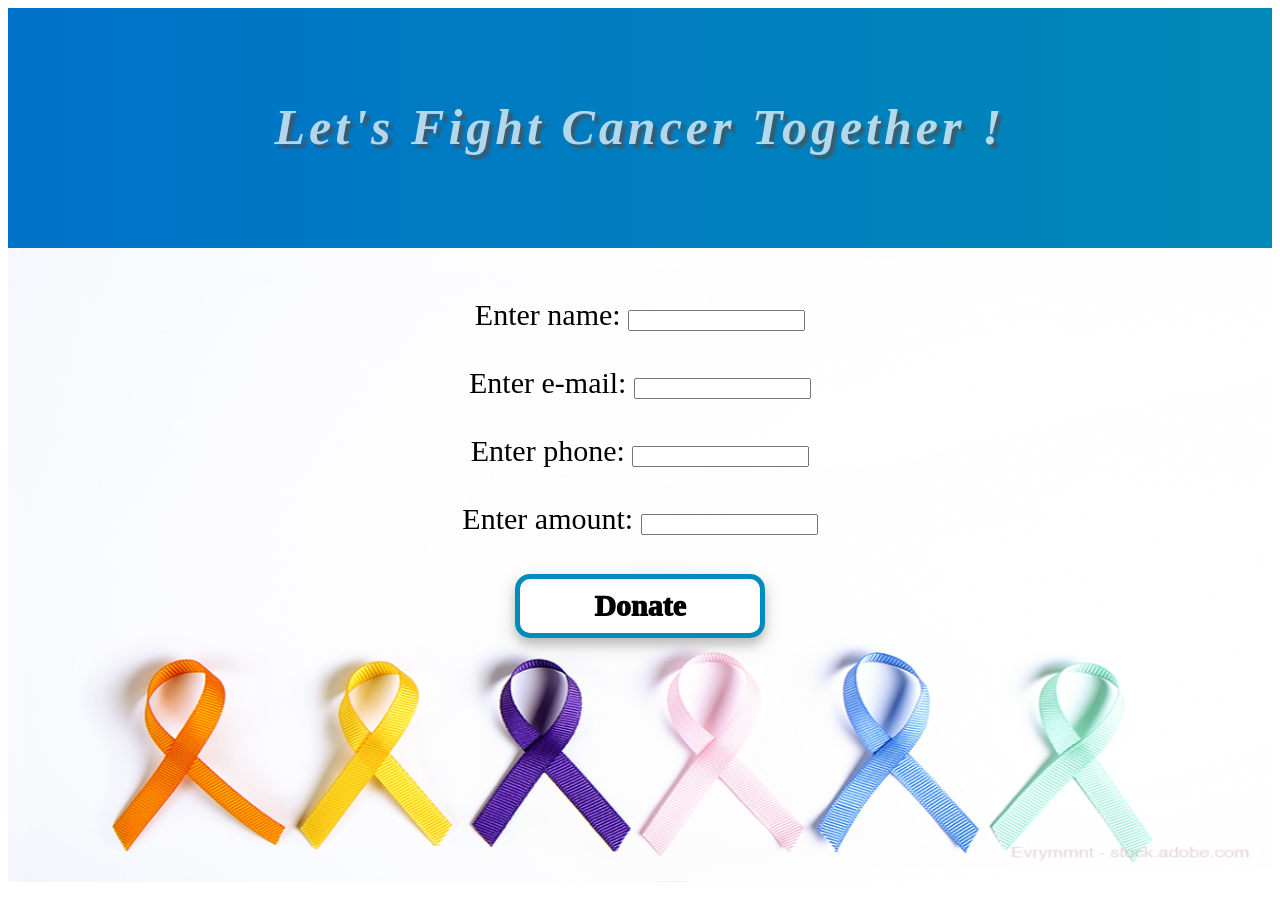
<file: payment.html>
<!DOCTYPE html>
<html lang="en">
<head>
    <meta charset="UTF-8">
    <meta name="viewport" content="width=device-width, initial-scale=1.0">
    <meta http-equiv="X-UA-Compatible" content="ie=edge">
    <title>Document</title>
    <link rel="stylesheet" href="styles.css">

</head>
<body>
    <section class="featured-section">
        <div class="container-fluid">
            <h1>Let's Fight Cancer Together !</h1>
        </div>
    </section>

    <section class="body-section">
        <div class="container-fluid footer">
            <div class="row">
            </div>
            <div class="row">
                <div class="col down">
                    <form action="pay.php" method="post" class="details" >
                        <div class="form-group">
                            <label for="Name">Enter name:</label>
                            <input type="text" name="Name"  value=""><br><br>
                        </div>
                      
                        <div class="form-group">
                            <label for="Email">Enter e-mail:</label>
                            <input type="Email" name="Email"  value=""><br><br>
                        </div> 
                        <div class="form-group">
                            <label for="phone">Enter phone:</label>
                            <input type="tel" name="phone"  value=""><br><br>
                        </div> 
                        <div class="form-group">
                            <label for="Amount">Enter amount:</label>
                            <input type="number" name="Amount"  value=""><br><br>
                        </div> 
                        <div class="form-group">
                            <input type="submit" name="submit" value="Donate" class="btn button">
                        </div>
                    </form>
                </div>
            </div>
        </div>
      </section>

      
    <script src="https://code.jquery.com/jquery-3.5.1.slim.min.js" integrity="sha384-DfXdz2htPH0lsSSs5nCTpuj/zy4C+OGpamoFVy38MVBnE+IbbVYUew+OrCXaRkfj" crossorigin="anonymous"></script>
    <script src="https://cdn.jsdelivr.net/npm/popper.js@1.16.1/dist/umd/popper.min.js" integrity="sha384-9/reFTGAW83EW2RDu2S0VKaIzap3H66lZH81PoYlFhbGU+6BZp6G7niu735Sk7lN" crossorigin="anonymous"></script>
    <script src="https://stackpath.bootstrapcdn.com/bootstrap/4.5.2/js/bootstrap.min.js" integrity="sha384-B4gt1jrGC7Jh4AgTPSdUtOBvfO8shuf57BaghqFfPlYxofvL8/KUEfYiJOMMV+rV" crossorigin="anonymous"></script>
</body>

</html>
</file>
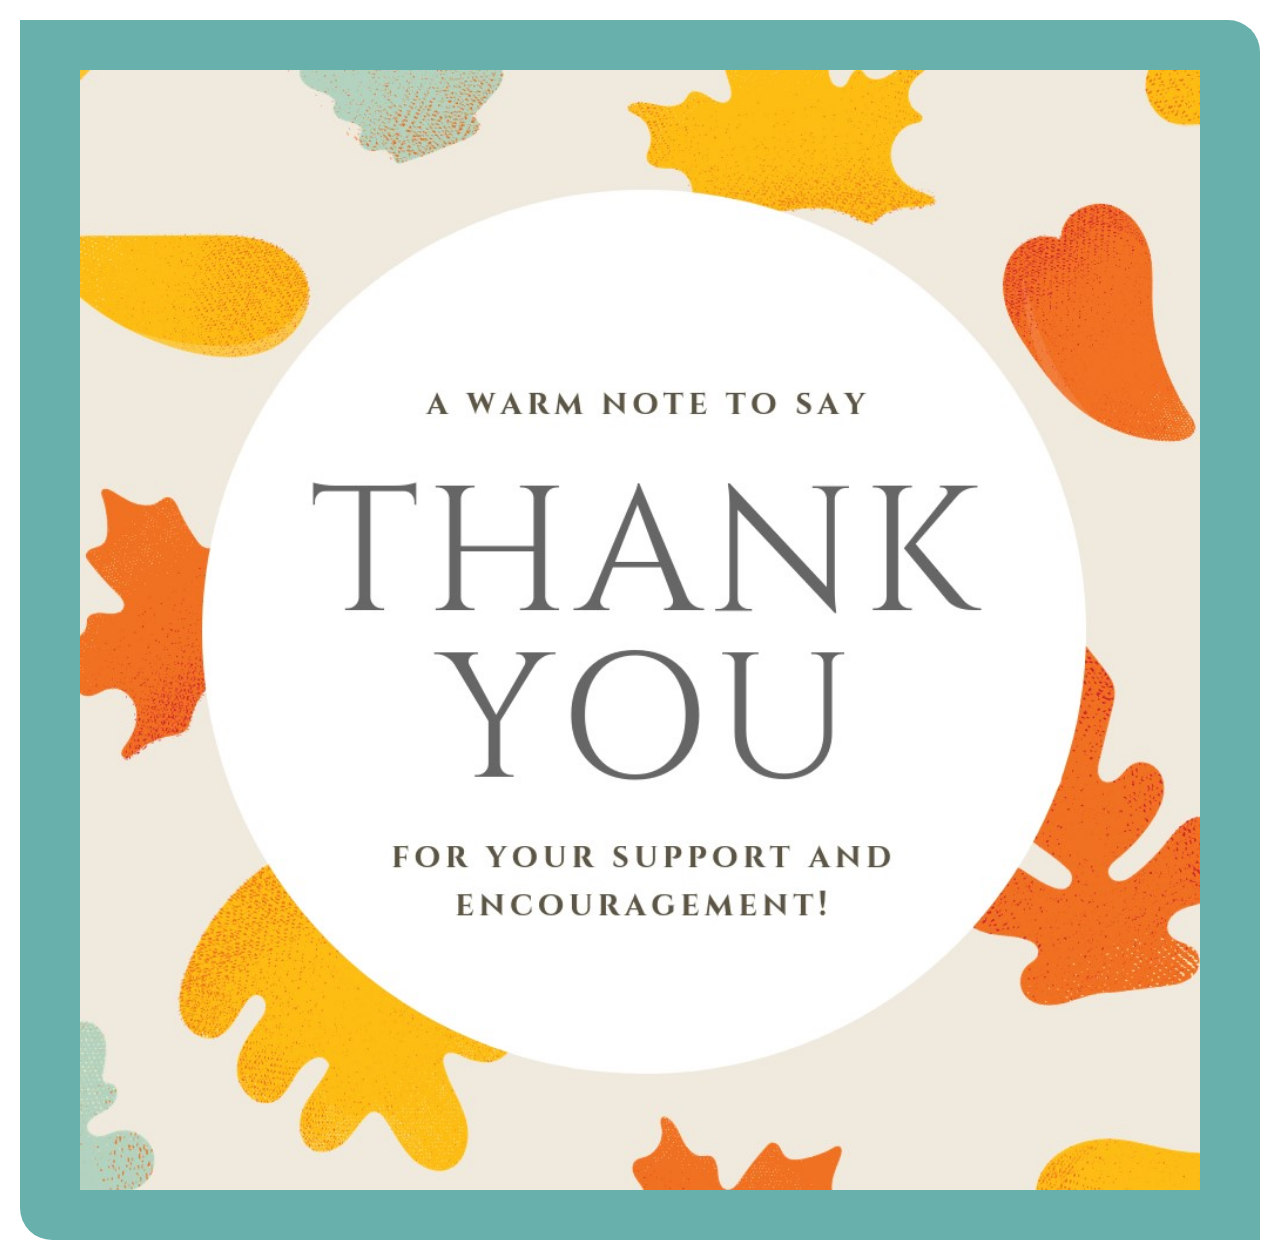
<file: paythanks.html>
<!DOCTYPE html>
<html lang="en">
<head>
    <meta charset="UTF-8">
    <meta name="viewport" content="width=device-width, initial-scale=1.0">
    <link href="thankyou.css" rel="stylesheet">
    <link rel="stylesheet" href="https://maxcdn.bootstrapcdn.com/bootstrap/4.0.0-beta/css/bootstrap.min.css" integrity="sha384-/Y6pD6FV/Vv2HJnA6t+vslU6fwYXjCFtcEpHbNJ0lyAFsXTsjBbfaDjzALeQsN6M" crossorigin="anonymous">
    <title>Document</title>
</head>
<body>
    <section class="pay-thanks">
        <div class="container">
            <img src="ThankYou.jpg" class="image1">
        </div>
    </section>
</body>
</html>
</file>
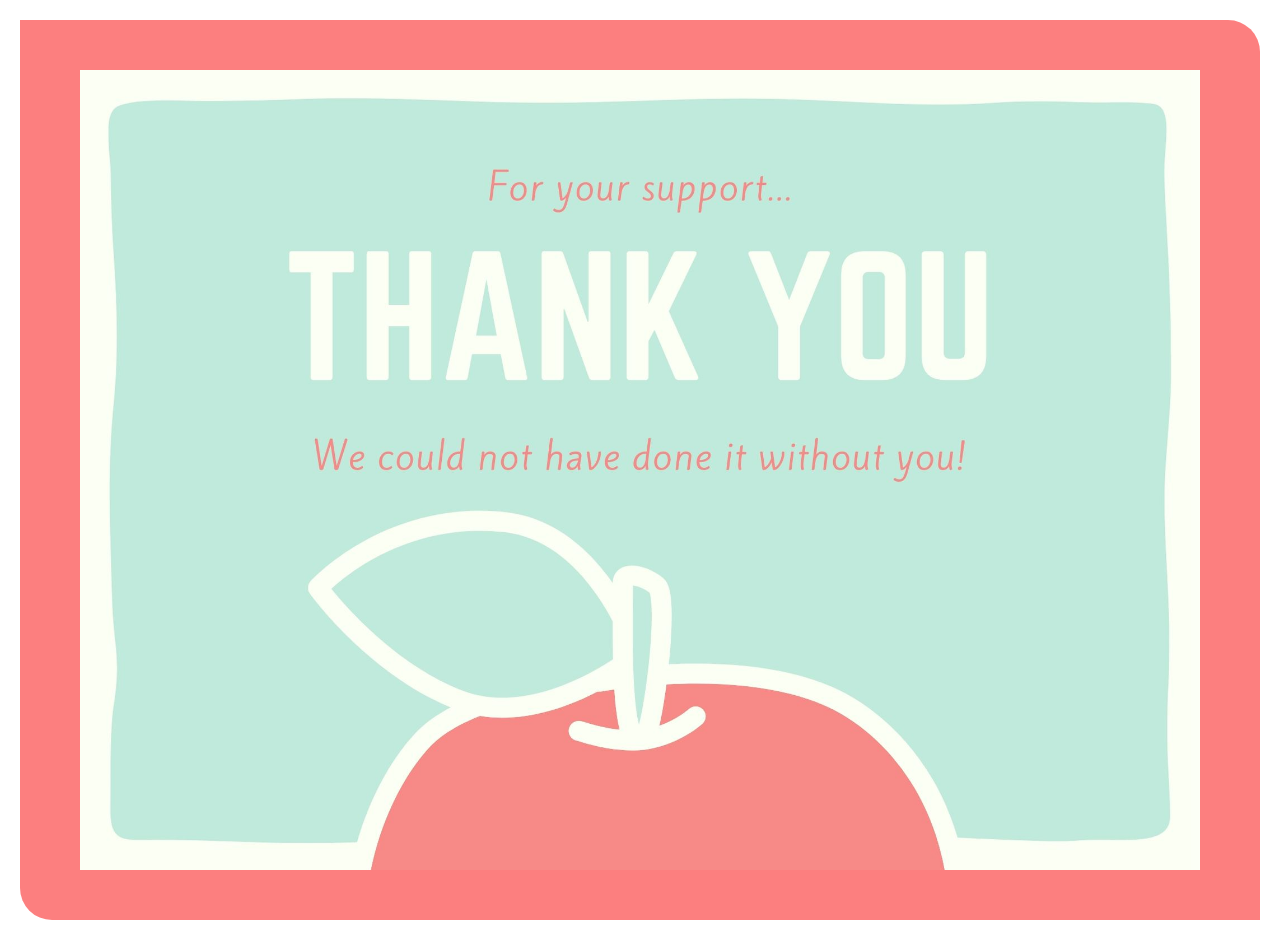
<file: thankyou.html>
<!DOCTYPE html>
<html lang="en">
<head>
    <meta charset="UTF-8">
    <meta name="viewport" content="width=device-width, initial-scale=1.0">
    <title>Document</title>
    <link href="thankyou.css" rel="stylesheet">
    <link rel="stylesheet" href="https://maxcdn.bootstrapcdn.com/bootstrap/4.0.0-beta/css/bootstrap.min.css" integrity="sha384-/Y6pD6FV/Vv2HJnA6t+vslU6fwYXjCFtcEpHbNJ0lyAFsXTsjBbfaDjzALeQsN6M" crossorigin="anonymous">
</head>
<body>
    <section class="thank_you">
        <div class="container">
            <img src="Donation-thank-you-letter.jpg" class="image">
        </div>
    </section>

</body>
</html>
</file>
<file: styles.css>
* {
    box-sizing: border-box; 
    }

.button {
    background-color: white; 
    color: black; 
    border: 5px solid #008CBA;
    padding: 10px 20px;
    text-align: center;
    font-family: 'Abril Fatface';
    text-decoration: none;
    display: inline-block;
    font-size: 100%;
    font-weight: 1000;
    margin: 4px 2px;
    transition-duration: 0.4s;
    cursor: pointer;
    box-shadow: 0 7px 9px 0 rgba(63, 62, 62, 0.2), 0 6px 20px 0 rgba(61, 60, 60, 0.19);
    border-radius: 15px;
    width:250px;
  }
  
  .button:hover {
    background-color: #008CBA;
    color: white;
  }

#amount{
    margin-left: 49px;
    box-shadow: 0.5px 2px 2px 0.5px rgba(46, 46, 46, 0.19);
    font-size: medium;
    text-align: center;
}

#name{
    margin-left: 10px;
    box-shadow: 0.5px 2px 2px 0.5px rgba(46, 46, 46, 0.19);
    font-size: medium;
    text-align: center;
}

.featured-section h1 {
    font-family: 'Grenze Gotisch';
    color: #ffffff;
    font-weight: 700;
    letter-spacing: 4px;
    opacity: 0.7;
    font-size: 50px;
    margin-top: 20px;
    text-shadow: 4px 4px 2px #504f4f;
    font-style: italic;
    text-align: center;
}

.featured-section {
    background: linear-gradient(0deg, #0072c9, #0089b7) fixed;
    background: -webkit-linear-gradient(0deg, #0072c9, #0089b7) fixed;
    text-align: center;
    padding-top: 70px;
    padding-right: 0px;
    padding-bottom: 50px;
    padding-left: 0px;
    position: relative;
}

.featured-section .container-fluid {
    padding-left: 0px;
    padding-right: 0px;
}


.body-section{
    top: 250px;
    /* left: 100px; */
    left: 0px;
    bottom: 0px;
    width: 100%;
    height:100%;
    background-image: url('i2.png');
    background-size: 100% 100%;
    background-repeat: no-repeat;
    background-position: center;
    text-align: center;
}

.body-section .container-fluid{
    padding-left: 0px;
    padding-right: 0px;
    padding-bottom: 140px;
    
}

.details{
    font-size: 30px;
    text-align: center;
}

.down{
    padding-bottom: 100px;
    padding-top: 50px;
}
</file>
<file: thankyou.css>
.thank_you{
    text-align: center;
    background:  #fc7f7f;
    height:80%;
    margin:20px;
    vertical-align: middle;
    border-bottom-left-radius: 2rem;
    border-top-right-radius: 2rem;
}

.thank_you .container{
    text-align: center;
    padding:10px;
}

.image{
    width:100%;
    height:auto;
    background-size: contain;
    margin-top: 20px;
    margin-bottom: 20px;
    padding-top:20px;
    padding-bottom:20px;
}


.pay-thanks{
    text-align: center;
    background:  #68B0AB;
    height:50%;
    margin:20px;
    vertical-align: middle;
    border-bottom-left-radius: 2rem;
    border-top-right-radius: 2rem;
}

.pay-thanks .container{
    text-align: center;
    padding:10px;
    height:70%;
}

.image1{
    width:100%;
    height:40%;
    background-size: contain;
    margin-top: 20px;
    margin-bottom: 20px;
    padding-top:20px;
    padding-bottom:20px;
}
</file>
